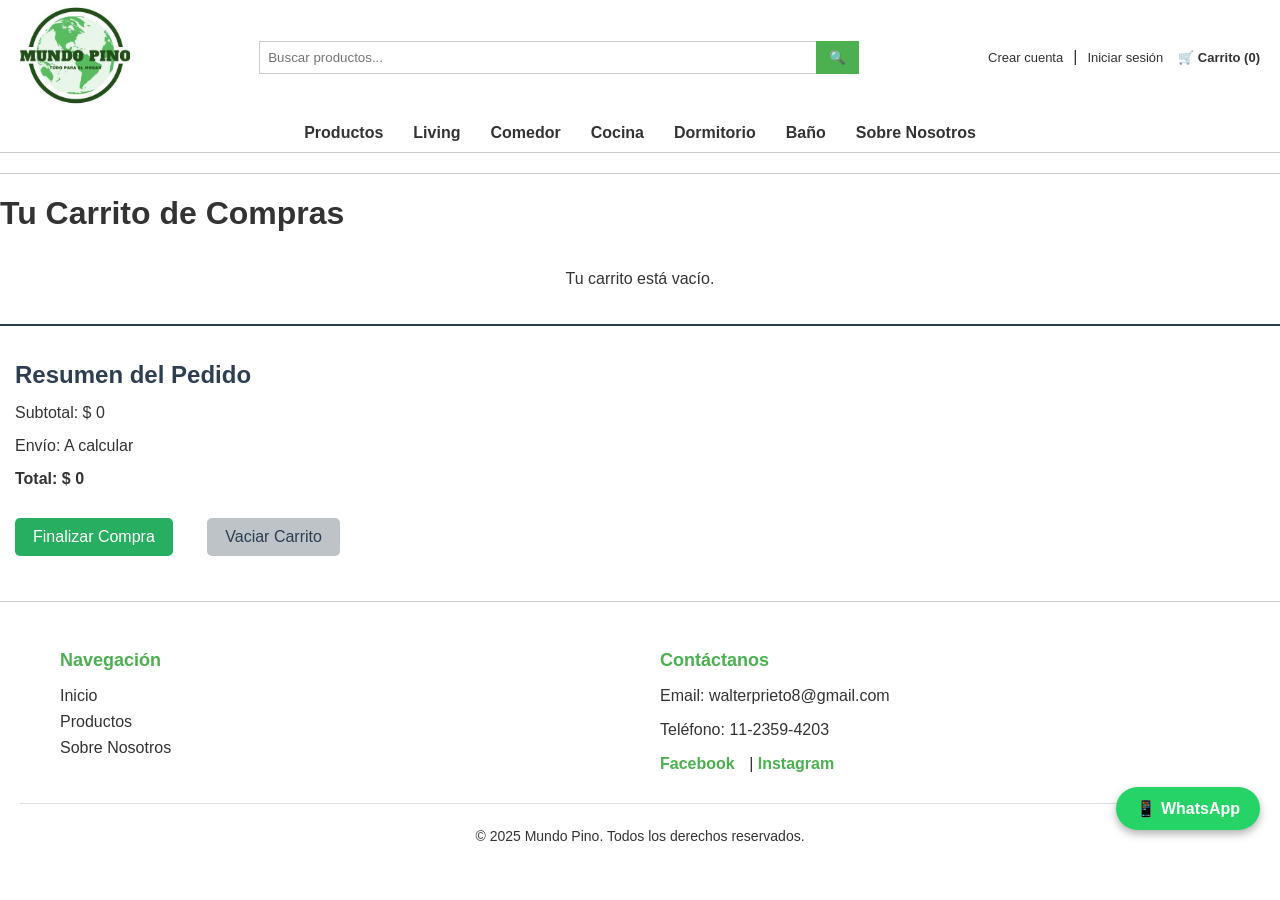
<file: carrito.html>
<!DOCTYPE html>
<html lang="es">
<head>
    <meta charset="UTF-8">
    <meta name="viewport" content="width=device-width, initial-scale=1.0">
    <title>Carrito de Compras | Mundo Pino</title>
    <link rel="stylesheet" href="/css/index.css">
    <link rel="stylesheet" href="/css/carrito.css">
</head>
<body> 
    <div id="headerPlaceholder"></div>
   <main class="page-content">
        <h1>Tu Carrito de Compras</h1>
        
        <section class="cart-details">
            <div id="cartItemsContainer" class="cart-items-list">
                </div>
            
            <div class="cart-summary">
                <h2>Resumen del Pedido</h2>
                <p>Subtotal: <span id="cartSubtotal">$ 0</span></p>
                <p>Envío: <span id="cartShipping">A calcular</span></p>
                <h3>Total: <span id="cartTotal">$ 0</span></h3>
                <button class="btn-primary" id="checkoutButton">Finalizar Compra</button>
                <button class="btn-secondary" id="clearCartButton">Vaciar Carrito</button>
            </div>
        </section>
    </main>
<a href="https://wa.me/5491123456789" target="_blank" rel="noopener noreferrer" class="whatsapp-footer-btn" aria-label="Contactar por WhatsApp">
  📱 WhatsApp
</a>
<div id="footerPlaceholder"></div>
<script src="/js/load-header-footer.js"></script>
<script src="/js/carrito.js"></script>
</body>
</html>
</file>
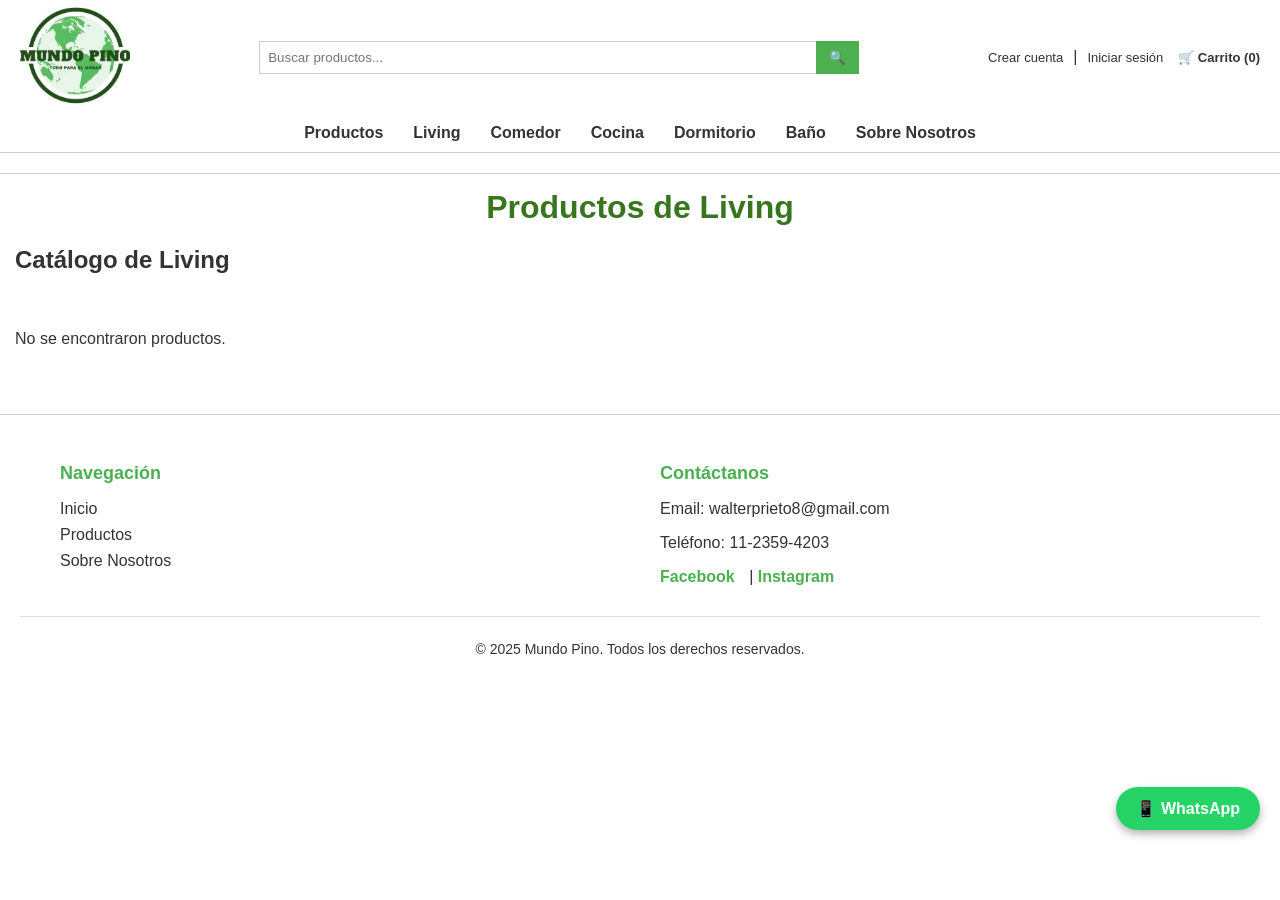
<file: categoria.living.html>
<!DOCTYPE html>
<html lang="es">
<head>
    <meta charset="UTF-8">
    <meta name="viewport" content="width=device-width, initial-scale=1.0">
    <title>Living | Mundo Pino</title> 
    <link rel="stylesheet" href="/css/index.css"> 
    <link rel="stylesheet" href="/css/tienda.css"> 
</head>
<body data-category="living">
    <!-- HEADER: siempre arriba -->
    <div id="headerPlaceholder"></div>
    <main class="page-content">
        
        <h1 id="categoryTitle">Productos de Living</h1> 
        
        <section class="category-products">
            <h2>Catálogo de Living</h2>
            <div class="product-grid" id="categoryProductGrid"> 
                </div>
        </section>
    </main>
    <a href="https://wa.me/5491123456789" target="_blank" rel="noopener noreferrer" class="whatsapp-footer-btn" aria-label="Contactar por WhatsApp">
  📱 WhatsApp
</a>
<div id="footerPlaceholder"></div>
<script src="/js/load-header-footer.js"></script>
<script src="/js/tienda-unificada.js"></script>

</body>
</html>
</file>
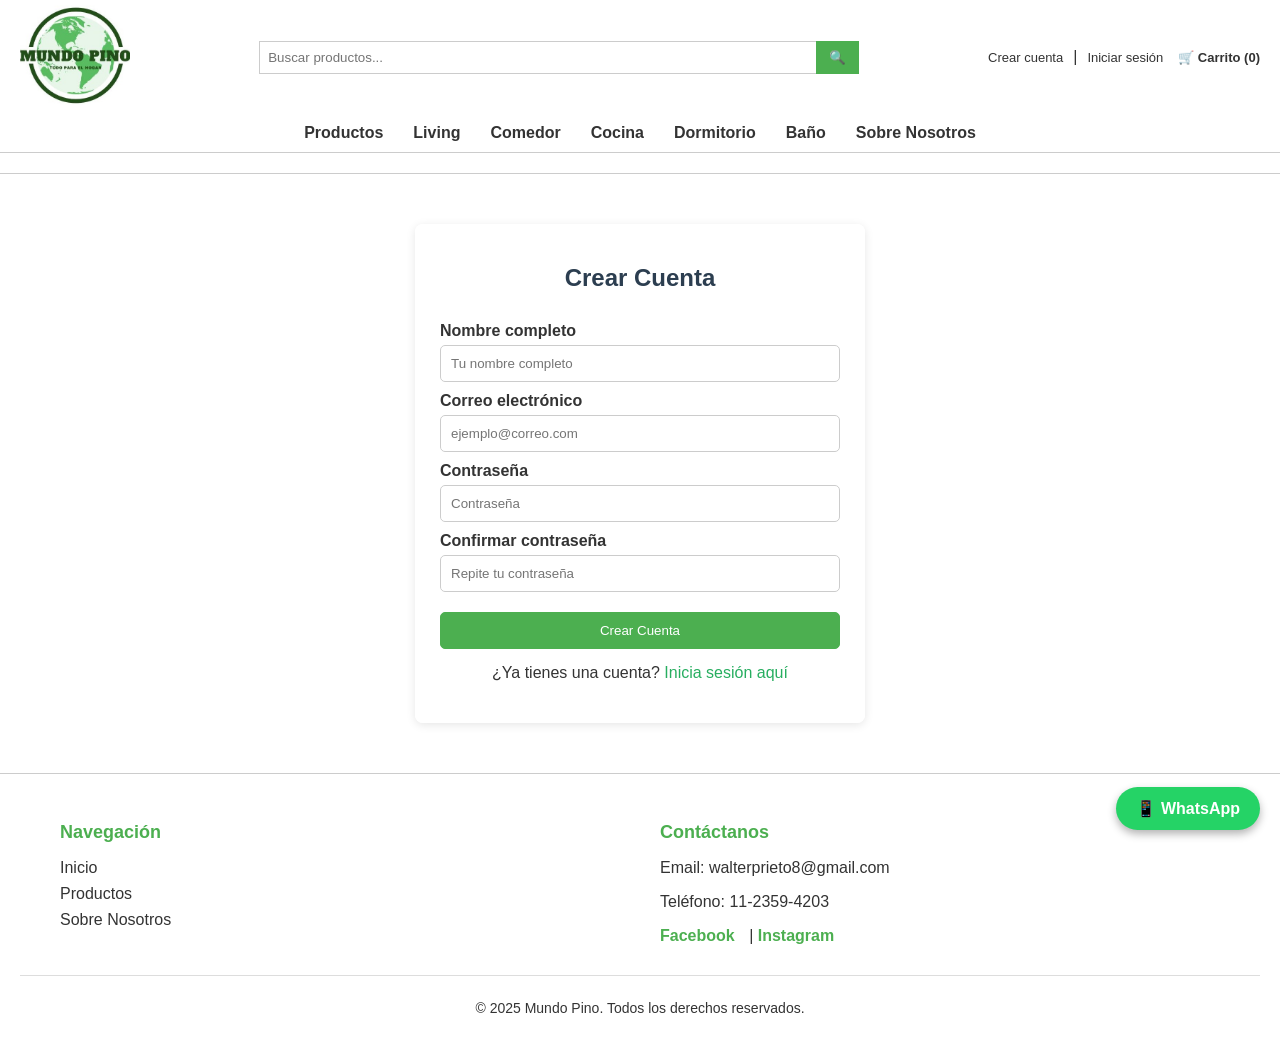
<file: crearcuenta.html>
<!DOCTYPE html>
<html lang="es">
<head>
    <meta charset="UTF-8">
    <meta name="viewport" content="width=device-width, initial-scale=1.0">
    <title>Crear Cuenta | Mundo Pino</title>
    <link rel="stylesheet" href="/css/index.css">
    <link rel="stylesheet" href="/css/tienda.css">
</head>
<body>
    <div id="headerPlaceholder"></div> 

    <main class="page-content">
        <section class="auth-container">
            <h1>Crear Cuenta</h1>
            <form id="signupForm">
                <label for="fullname">Nombre completo</label>
                <input type="text" id="fullname" name="fullname" required placeholder="Tu nombre completo">

                <label for="email">Correo electrónico</label>
                <input type="email" id="email" name="email" required placeholder="ejemplo@correo.com">

                <label for="password">Contraseña</label>
                <input type="password" id="password" name="password" required placeholder="Contraseña">

                <label for="confirmPassword">Confirmar contraseña</label>
                <input type="password" id="confirmPassword" name="confirmPassword" required placeholder="Repite tu contraseña">

                <button type="submit" class="btn-primary">Crear Cuenta</button>
            </form>
            <p>¿Ya tienes una cuenta? <a href="iniciarsesion.html">Inicia sesión aquí</a></p>
        </section>
    </main>
    <a href="https://wa.me/5491123456789" target="_blank" rel="noopener noreferrer" class="whatsapp-footer-btn" aria-label="Contactar por WhatsApp">
  📱 WhatsApp
</a>
    <div id="footerPlaceholder"></div> 

    <script src="/js/load-header-footer.js"></script>
    <script>
        document.getElementById("signupForm").addEventListener("submit", function(e){
            e.preventDefault();

            const fullname = document.getElementById("fullname").value.trim();
            const email = document.getElementById("email").value.trim();
            const password = document.getElementById("password").value;
            const confirmPassword = document.getElementById("confirmPassword").value;

            if(password !== confirmPassword){
                alert("Las contraseñas no coinciden.");
                return;
            }

            // Simulación de creación de cuenta
            alert(`Cuenta creada exitosamente para ${fullname} (${email})`);

            // Redirigir a iniciar sesión
            window.location.href = "iniciar-sesion.html";
        });
    </script>
    <style>
        .auth-container {
            max-width: 400px;
            margin: 50px auto;
            padding: 25px;
            background: rgba(255,255,255,0.95);
            border-radius: 8px;
            box-shadow: 0 2px 10px rgba(0,0,0,0.1);
        }
        .auth-container h1 {
            text-align: center;
            margin-bottom: 20px;
            color: #2c3e50;
        }
        .auth-container form {
            display: flex;
            flex-direction: column;
        }
        .auth-container label {
            margin-top: 10px;
            margin-bottom: 5px;
            font-weight: bold;
        }
        .auth-container input {
            padding: 10px;
            border-radius: 5px;
            border: 1px solid #ccc;
        }
        .auth-container button {
            margin-top: 20px;
        }
        .auth-container p {
            margin-top: 15px;
            text-align: center;
        }
        .auth-container a {
            color: #27ae60;
            text-decoration: none;
        }
        .auth-container a:hover {
            text-decoration: underline;
        }
    </style>
</body>
</html>
</file>
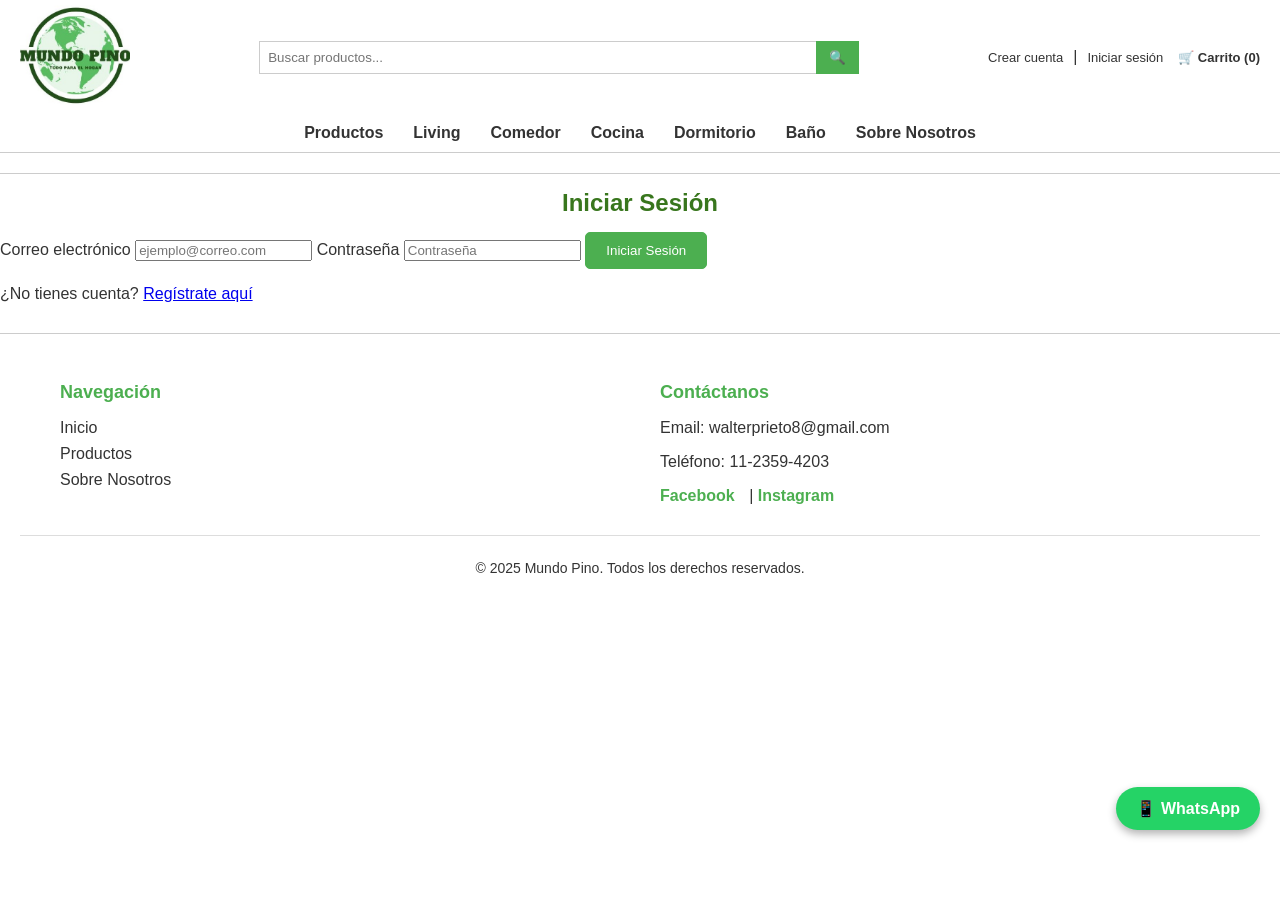
<file: iniciarsesion.html>
<!DOCTYPE html>
<html lang="es">
<head>
    <meta charset="UTF-8">
    <meta name="viewport" content="width=device-width, initial-scale=1.0">
    <title>Iniciar Sesión | Mundo Pino</title>
    <link rel="stylesheet" href="/css/index.css">
    <link rel="stylesheet" href="/css/tienda.css">
</head>
<body>
    <div id="headerPlaceholder"></div> 

    <main class="page-content">
        <section class="auth-container">
            <h1>Iniciar Sesión</h1>
            <form id="loginForm">
                <label for="email">Correo electrónico</label>
                <input type="email" id="email" name="email" required placeholder="ejemplo@correo.com">

                <label for="password">Contraseña</label>
                <input type="password" id="password" name="password" required placeholder="Contraseña">

                <button type="submit" class="btn-primary">Iniciar Sesión</button>
            </form>
            <p>¿No tienes cuenta? <a href="crearcuenta.html">Regístrate aquí</a></p>
        </section>
    </main>
        <a href="https://wa.me/5491123456789" target="_blank" rel="noopener noreferrer" class="whatsapp-footer-btn" aria-label="Contactar por WhatsApp">
  📱 WhatsApp
</a>
    <div id="footerPlaceholder"></div> 

    <script src="/js/load-header-footer.js"></script>
    <script>
        document.getElementById("loginForm").addEventListener("submit", function(e){
            e.preventDefault();

            const email = document.getElementById("email").value.trim();
            const password = document.getElementById("password").value;

            // Simulación de inicio de sesión
            alert(`Inicio de sesión exitoso: ${email}`);

            // Redirigir a la tienda o página principal
            window.location.href = "tienda.html";
        });
    </script>
</body>
</html>
</file>
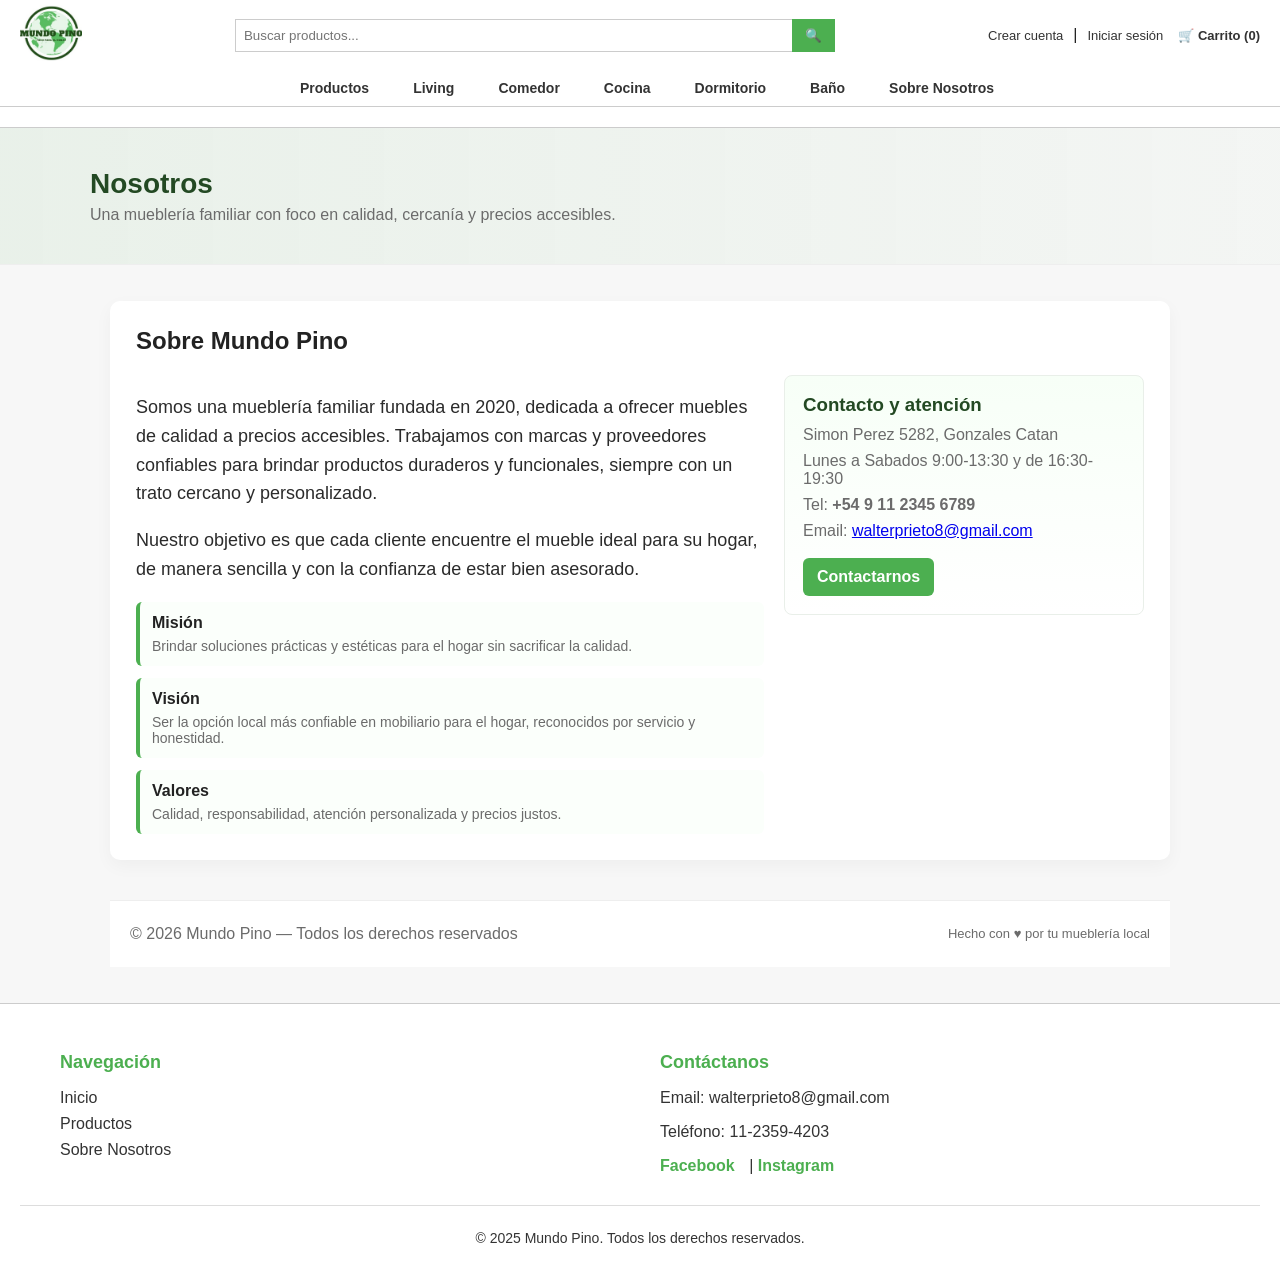
<file: nosotros.html>
<!doctype html>
<html lang="es">
<head>
  <meta charset="utf-8" />
  <meta name="viewport" content="width=device-width,initial-scale=1" />
  <title>Nosotros - Mundo Pino</title>
  <link rel="stylesheet" href="/css/index.css">
  <meta name="description" content="Mundo Pino — Mueblería familiar fundada en 2020. Muebles de calidad a precios accesibles y asesoramiento personalizado." />

  <style>
    :root{
      --color-primary: #4CAF50;
      --bg: #ffffff;
      --muted: #6b6b6b;
      --container-w: 1100px;
      --radius: 10px;
    }

    *{box-sizing:border-box}
    body{
      margin:0;
      font-family: "Segoe UI", Roboto, Arial, sans-serif;
      color:#222;
      background: #f7f7f7;
      -webkit-font-smoothing:antialiased;
      -moz-osx-font-smoothing:grayscale;
    }

    /* Header simple (si ya tenés uno en el sitio podés quitar) */
    .site-header{
      background: var(--bg);
      border-bottom: 1px solid #e6e6e6;
      position: sticky;
      top: 0;
      z-index: 50;
      backdrop-filter: blur(4px);
    }
    .site-header .wrap{
      max-width: var(--container-w);
      margin: 0 auto;
      padding: 14px 20px;
      display:flex;
      align-items:center;
      gap:20px;
    }
    .logo{
      display:flex;
      align-items:center;
      gap:10px;
    }
    .logo img{height:56px; width:auto;}
    .site-title{font-weight:700; color:var(--color-primary); font-size:18px}

    nav.main-nav{margin-left:auto}
    nav.main-nav a{
      text-decoration:none;
      color:#333;
      margin-left:14px;
      font-weight:600;
      font-size:14px;
    }
    nav.main-nav a:hover{color:var(--color-primary)}

    /* Hero */
    .hero{
      background: linear-gradient(90deg, rgba(76,175,80,0.08), rgba(76,175,80,0.02));
      padding:40px 20px;
      border-bottom: 1px solid #eee;
    }
    .hero .wrap{
      display:flex;
      align-items:center;
      gap:20px;
      max-width:var(--container-w);
      margin:0 auto;
    }
    .hero h1{
      margin:0;
      font-size:28px;
      color: #234923;
    }
    .hero p{margin:6px 0 0; color:var(--muted)}

    /* Main content */
    main.wrap{
      max-width: var(--container-w);
      margin: 36px auto;
      padding: 0 20px;
    }

    .card {
      background: #fff;
      border-radius: var(--radius);
      box-shadow: 0 6px 18px rgba(17,17,17,0.04);
      padding: 26px;
    }

    .lead {
      color: #2b2b2b;
      font-size: 18px;
      line-height: 1.6;
      margin-bottom: 18px;
    }

    .grid {
      display:grid;
      grid-template-columns: 1fr 360px;
      gap: 20px;
      align-items:start;
    }

    .values {
      display:flex;
      flex-direction:column;
      gap:12px;
      margin-top:10px;
    }

    .value {
      padding: 12px;
      border-left: 4px solid var(--color-primary);
      background: #fbfffb;
      border-radius:6px;
    }
    .value h4{margin:0 0 6px 0}
    .value p{margin:0; color:var(--muted); font-size:14px}

    .contact-card {
      padding:18px;
      border-radius:8px;
      background: linear-gradient(180deg,#f7fff7,#ffffff);
      border:1px solid #e9efe9;
    }
    .contact-card h3{margin:0 0 10px 0; color: #234923}
    .contact-card p{margin:0 0 8px 0; color:var(--muted)}
    .btn {
      display:inline-block;
      background:var(--color-primary);
      color:white;
      padding:10px 14px;
      border-radius:6px;
      text-decoration:none;
      font-weight:700;
      margin-top:10px;
    }

    footer.site-footer{
      margin-top:40px;
      padding:24px 20px;
      background:#fff;
      border-top:1px solid #eee;
      color:var(--muted);
    }
    footer .wrap{display:flex;gap:12px;align-items:center;justify-content:space-between}

    /* Responsive */
    @media (max-width:980px){
      .grid{grid-template-columns: 1fr}
      nav.main-nav{display:none}
      .hero h1{font-size:22px}
      .logo img{height:48px}
      .site-header .wrap{padding:10px}
    }
    @media (max-width:520px){
      .hero{padding:20px}
      .lead{font-size:16px}
    }
  </style>
</head>
<body>
<div id="headerPlaceholder"></div>

  <section class="hero" aria-hidden="false">
    <div class="wrap">
      <div>
        <h1>Nosotros</h1>
        <p>Una mueblería familiar con foco en calidad, cercanía y precios accesibles.</p>
      </div>
    </div>
  </section>

  <main class="wrap" role="main">
    <article class="card" aria-labelledby="nosotros-title">
      <h2 id="nosotros-title" style="margin-top:0">Sobre Mundo Pino</h2>

      <div class="grid" role="region" aria-label="Descripción de la empresa">
        <div>
          <p class="lead">
            Somos una mueblería familiar fundada en 2020, dedicada a ofrecer muebles de calidad a precios accesibles.
            Trabajamos con marcas y proveedores confiables para brindar productos duraderos y funcionales, siempre con un trato cercano y personalizado.
          </p>

          <p class="lead">
            Nuestro objetivo es que cada cliente encuentre el mueble ideal para su hogar, de manera sencilla y con la confianza de estar bien asesorado.
          </p>

          <div class="values" aria-hidden="false">
            <div class="value">
              <h4>Misión</h4>
              <p>Brindar soluciones prácticas y estéticas para el hogar sin sacrificar la calidad.</p>
            </div>

            <div class="value">
              <h4>Visión</h4>
              <p>Ser la opción local más confiable en mobiliario para el hogar, reconocidos por servicio y honestidad.</p>
            </div>

            <div class="value">
              <h4>Valores</h4>
              <p>Calidad, responsabilidad, atención personalizada y precios justos.</p>
            </div>
          </div>
        </div>

        <aside class="contact-card" aria-labelledby="contacto-title">
          <h3 id="contacto-title">Contacto y atención</h3>
          <p>Simon Perez 5282, Gonzales Catan</p>
          <p>Lunes a Sabados 9:00-13:30 y de 16:30-19:30</p>
          <p>Tel: <strong>+54 9 11 2345 6789</strong></p>
          <p>Email: <a href="mailto:walterprieto8@gmail.com">walterprieto8@gmail.com</a></p>

          <a class="btn" href="https://wa.me/5491123456789" target="_blank">Contactarnos</a>
        </aside>
      </div>
    </article>

    <footer class="site-footer" role="contentinfo" aria-label="Pie de página">
      <div class="wrap">
        <div>© <span id="year"></span> Mundo Pino — Todos los derechos reservados</div>
        <div style="font-size:13px;color:var(--muted)">Hecho con ♥ por tu mueblería local</div>
      </div>
    </footer>
  </main>

  <script>
    // Actualiza año en el footer
    document.getElementById('year').textContent = new Date().getFullYear();
  </script>
  <div id="footerPlaceholder"></div>
    <!-- Scripts al final -->
    <script src="/js/load-header-footer.js"></script>
    <script src="/js/tienda-unificada.js"></script>
</body>

</html>
</file>
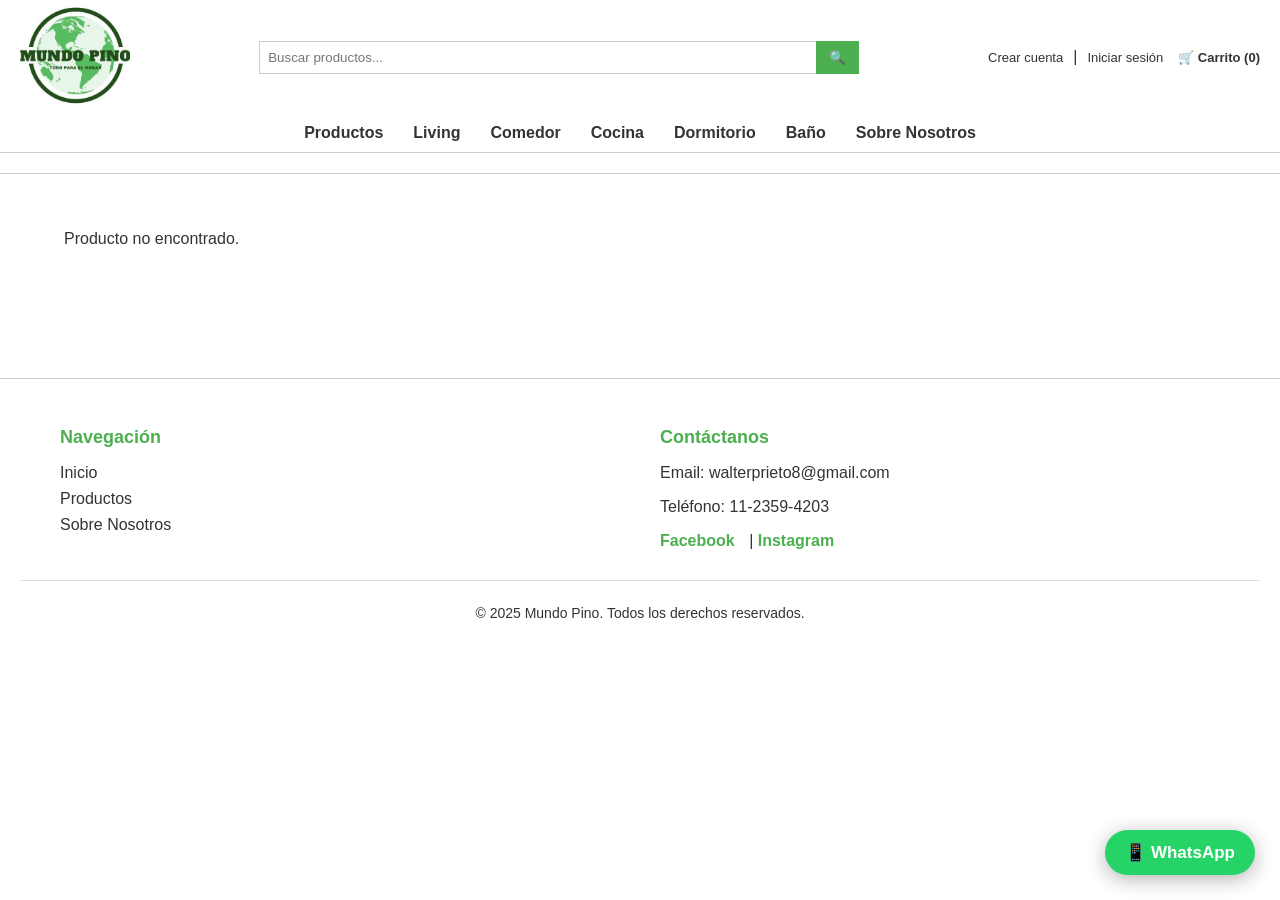
<file: producto.html>
<!DOCTYPE html>
<html lang="es">
<head>
    <meta charset="UTF-8">
    <meta name="viewport" content="width=device-width, initial-scale=1.0">
    <title id="productPageTitle">Detalles del Producto | Mundo Pino</title>
    <link rel="stylesheet" href="/css/index.css">
    <link rel="stylesheet" href="/css/tienda.css"> 
</head>
<body>
    <!-- Header dinámico -->
    <div id="headerPlaceholder"></div> 

    <main class="page-content">
        <section class="product-detail" id="productDetailContainer">
            <p>Cargando detalles...</p>
        </section>

        <!-- Productos similares -->
        <section class="similar-products-section" id="similarProductsSection">
            <!-- Se carga dinámicamente -->
        </section>
    </main>

    <!-- Botón flotante WhatsApp -->
    <a href="https://wa.me/5491123456789" target="_blank" rel="noopener noreferrer" class="whatsapp-footer-btn" aria-label="Contactar por WhatsApp">
        📱 WhatsApp
    </a>

    <!-- Footer dinámico -->
    <div id="footerPlaceholder"></div> 

    <script src="/js/load-header-footer.js"></script>
    <script src="/js/tienda-unificada.js"></script>

    <script>
        document.addEventListener("DOMContentLoaded", async () => {

    function formatPrice(price) {
        return new Intl.NumberFormat("es-AR", {
            style: "currency",
            currency: "ARS",
            minimumFractionDigits: 0
        }).format(price);
    }

    const params = new URLSearchParams(window.location.search);
    const productId = params.get("id");

    if (!productId) {
        document.getElementById("productDetailContainer").innerHTML = "<p>Producto no encontrado.</p>";
        return;
    }

    try {
        
        // **ATENCIÓN:** El código original de las líneas 36-93 (el slider de similares)
        // ha sido ELIMINADO de aquí porque se ejecutaba antes de que existieran los elementos.
        // Se moverá al final, después de renderizar los productos similares.
        
        const response = await fetch("products_classified.json");
        const products = await response.json();

        const product = products.find(p => p.id == productId);

        if (!product) {
            document.getElementById("productDetailContainer").innerHTML = "<p>Producto no encontrado.</p>";
            return;
        }

        // Cambiar título
        document.title = `${product.name} | Mundo Pino`;
        document.getElementById("productPageTitle").textContent = product.name;

        // Crear items de carrusel principal
        const imagesCarousel = product.images
            .map((img, index) => `
                <div class="carousel-item ${index === 0 ? "active" : ""}">
                    <img src="${img}" alt="${product.name}">
                </div>
            `).join("");

        // Render del producto principal (Líneas 119-149)
        document.getElementById("productDetailContainer").innerHTML = `
            <div class="product-detail-grid">
                <div class="product-images">
                    <div class="carousel">
                        ${imagesCarousel}
                        <button class="prev">&lt;</button>
                        <button class="next">&gt;</button>
                    </div>
                </div>

                <div class="product-info">
                    <h1>${product.name}</h1>
                    <p class="product-price">${formatPrice(product.price)}</p>
                    <p class="product-description">${product.description || "Sin descripción disponible."}</p>

                    <div class="product-actions">
                        <label for="quantity">Cantidad:</label>
                        <input type="number" id="quantity" value="1" min="1">

                        <button id="btnAddCart" class="btn-primary">🛒 Agregar al carrito</button>
                        <button id="btnBuyNow" class="btn-action">Comprar ahora</button>
                    </div>
                </div>
            </div>
        `;

        // Configurar carrito
        const qtyInput = document.getElementById("quantity");

        document.getElementById("btnAddCart").addEventListener("click", () => {
            // Asumo que addToCart() es una función global definida en load-header-footer.js o tienda-unificada.js
            addToCart(product.id, parseInt(qtyInput.value)); 
        });

        document.getElementById("btnBuyNow").addEventListener("click", () => {
            addToCart(product.id, parseInt(qtyInput.value));
            setTimeout(() => window.location.href = "carrito.html", 100);
        });

        // ================================
        // CARRUSEL PRINCIPAL (Líneas 167-180) - Funciona porque el HTML ya fue inyectado
        // ================================
        const carousel = document.querySelector(".carousel");
        const items = carousel.querySelectorAll(".carousel-item");
        let currentIndex = 0;

        function showSlide(index) {
            items.forEach((item, i) => item.classList.toggle("active", i === index));
        }

        carousel.querySelector(".prev").addEventListener("click", () => {
            currentIndex = (currentIndex - 1 + items.length) % items.length;
            showSlide(currentIndex);
        });

        carousel.querySelector(".next").addEventListener("click", () => {
            currentIndex = (currentIndex + 1) % items.length;
            showSlide(currentIndex);
        });

        // ================================
        // PRODUCTOS SIMILARES (Creación de HTML)
        // ================================
        const similar = products
        .filter(p => 
        // 1. Debe ser de la misma categoría
        p.category === product.category && 
        // 2. Debe ser un producto diferente
        p.id !== product.id &&
        // 3. ¡CORRECCIÓN! Debe tener precio mayor a 0
        p.price > 0 &&
        // 4. ¡CORRECCIÓN! Debe tener al menos una imagen cargada
        p.images && p.images.length > 0
    )
    .slice(0, 12); // hasta 12 para el slider

        const similarSection = document.getElementById("similarProductsSection");

        if (similar.length > 0) {
            similarSection.innerHTML = `
                <h2 class="similar-title">Productos similares</h2>
                <div class="related-slider">
                    <button class="related-prev" aria-label="Anterior">‹</button>
                    <div class="related-track" id="relatedTrack">
                    ${similar.map(sim => `
                        <div class="related-card" data-id="${sim.id}">
                        <img src="${sim.images[0]}" alt="${sim.name}">
                        <h3 class="related-name">${sim.name}</h3>
                        <p class="related-price">${formatPrice(sim.price)}</p>
                        <div class="related-actions">
                            <button class="related-view" data-id="${sim.id}">Ver</button>
                            <button class="related-add" data-id="${sim.id}">🛒 Agregar</button>
                        </div>
                        </div>
                    `).join("")}
                    </div>
                    <button class="related-next" aria-label="Siguiente">›</button>
                </div>
            `;

            // ===============================================
            // 💡 LÓGICA CORREGIDA: EVENTOS DEL SLIDER SIMILAR 
            //    (Se ejecuta AQUÍ, DESPUÉS de inyectar el HTML)
            // ===============================================

            // Volvemos a seleccionar los elementos, AHORA SÍ EXISTEN
            const track = document.getElementById("relatedTrack");
            const btnPrev = document.querySelector(".related-prev");
            const btnNext = document.querySelector(".related-next");

            if (track) {
                // Tamaño de desplazamiento: ancho de una tarjeta o 300px por defecto
                const scrollAmount = Math.max(track.querySelector(".related-card")?.offsetWidth || 280, 280);

                // Eventos de las flechas (flechas verdes)
                btnPrev?.addEventListener("click", () => {
                    track.scrollBy({ left: -scrollAmount, behavior: "smooth" });
                });

                btnNext?.addEventListener("click", () => {
                    track.scrollBy({ left: scrollAmount, behavior: "smooth" });
                });

                // Soporte para arrastrar con mouse (opcional UX)
                let isDown = false, startX, scrollLeft;
                track.addEventListener('mousedown', (e) => {
                    isDown = true;
                    track.classList.add('dragging');
                    startX = e.pageX - track.offsetLeft;
                    scrollLeft = track.scrollLeft;
                });
                track.addEventListener('mouseleave', () => { isDown = false; track.classList.remove('dragging'); });
                track.addEventListener('mouseup', () => { isDown = false; track.classList.remove('dragging'); });
                track.addEventListener('mousemove', (e) => {
                    if(!isDown) return;
                    e.preventDefault();
                    const x = e.pageX - track.offsetLeft;
                    const walk = (x - startX) * 1; // velocidad
                    track.scrollLeft = scrollLeft - walk;
                });

                // Delegación de eventos para los botones dentro del track ("Agregar" y "Ver")
                track.addEventListener("click", (e) => {
                    const addBtn = e.target.closest(".related-add");
                    if (addBtn) {
                        const id = addBtn.dataset.id;
                        addToCart(id, 1);
                        return;
                    }

                    const viewBtn = e.target.closest(".related-view");
                    if (viewBtn) {
                        const id = viewBtn.dataset.id;
                        window.location.href = `producto.html?id=${id}`;
                        return;
                    }

                    const card = e.target.closest(".related-card");
                    if (card && !e.target.closest("button")) {
                        // Clic en la tarjeta - ir a producto
                        const id = card.dataset.id;
                        window.location.href = `producto.html?id=${id}`;
                    }
                });
            } // Fin if (track)
            
            // ===============================================
            // 🔚 FIN DE LA LÓGICA CORREGIDA 🔚
            // ===============================================

        } else {
            similarSection.innerHTML = `<p>No hay productos similares disponibles.</p>`;
        }

    } catch (err) {
        console.error("Error cargando producto:", err);
        document.getElementById("productDetailContainer").innerHTML = "<p>Error al cargar el producto.</p>";
    }
});</script>

<style>
/* ================================
   GENERAL
================================ */
.page-content {
    padding: 40px 5%;
}

/* ================================
   GRID PRINCIPAL
================================ */
.product-detail-grid {
    display: flex;
    flex-wrap: wrap;
    gap: 40px;
    max-width: 1200px;
    margin: 0 auto;
    align-items: flex-start;
}

/* ================================
   IMÁGENES DEL PRODUCTO
================================ */
.product-images {
    flex: 1 1 500px;
    object-fit: contain;
}

.carousel {
    position: relative;
    overflow: hidden;
    border-radius: 12px;
    box-shadow: 0 4px 25px rgba(0,0,0,0.08);
}

.carousel-item {
    display: none;
    opacity: 0;
    transition: opacity 0.4s ease;
}

.carousel-item.active {
    display: block;
    opacity: 1;
}

.carousel img {
    max-height: 500px;
    object-fit: contain;
    width: 100%;
    border-radius: 12px;
    background: #f7f7f7;
}


/* Flechas laterales */
.carousel button {
    position: absolute;
    top: 50%;
    transform: translateY(-50%);
    background-color: rgba(0,0,0,0.45);
    color: #fff;
    border: none;
    padding: 14px;
    cursor: pointer;
    border-radius: 50%;
    transition: 0.2s;
    font-size: 20px;
}

.carousel button:hover {
    background-color: rgba(0,0,0,0.65);
}

.carousel .prev { left: 15px; }
.carousel .next { right: 15px; }

/* ================================
   INFO DEL PRODUCTO
================================ */
.product-info {
    flex: 1 1 400px;
}

.product-info h1 {
    font-size: 32px;
    font-weight: 700;
    color: #2a7d2e;
    margin-bottom: 15px;
}

.product-price {
    font-size: 28px;
    font-weight: 700;
    margin-bottom: 15px;
    color: #000;
}

.product-description {
    font-size: 16px;
    line-height: 1.45;
    color: #444;
    margin-bottom: 25px;
}

/* ================================
   ACCIONES
================================ */
.product-actions {
    display: flex;
    flex-direction: column;
    gap: 15px;
    max-width: 320px;
}

.product-actions input[type="number"] {
    width: 80px;
    height: 40px;
    text-align: center;
    font-size: 18px;
}

/* Botones */
.btn-primary,
.btn-action {
    border: none;
    padding: 12px;
    border-radius: 8px;
    font-size: 17px;
    font-weight: 600;
    cursor: pointer;
    width: 100%;
}

.btn-primary {
    background: #2ecc71;
    color: #fff;
}
.btn-primary:hover { background: #27ae60; }

.btn-action {
    background: #3498db;
    color: white;
}
.btn-action:hover { background: #2980b9; }
/* RELATED SLIDER: track + cards + controls */
.related-slider {
  display: flex;
  align-items: center;
  gap: 10px;
  margin: 10px 0 30px;
}

.related-prev, .related-next {
  background: #2a7d2e;
  color: #fff;
  border: none;
  width: 44px;
  height: 44px;
  border-radius: 8px;
  cursor: pointer;
  font-size: 22px;
  display: inline-flex;
  align-items: center;
  justify-content: center;
}

.related-track {
  display: flex;
  gap: 18px;
  overflow-x: auto;
  scroll-behavior: smooth;
  padding: 6px 4px;
  -webkit-overflow-scrolling: touch;
}

/* scrollbar pequeño */
.related-track::-webkit-scrollbar { height: 8px; }
.related-track::-webkit-scrollbar-thumb { background: #ccc; border-radius: 8px; }

.related-card {
  min-width: 220px;
  max-width: 260px;
  background: #fff;
  border-radius: 10px;
  padding: 12px;
  box-shadow: 0 6px 18px rgba(0,0,0,0.06);
  text-align: center;
  display: flex;
  flex-direction: column;
  gap: 8px;
}

.related-card img {
 width: 100%;
height: 150px;
/* MODIFICACIÓN CLAVE: Cambiar 'cover' por 'contain' */
object-fit: contain; 
border-radius: 8px;
background: #f7f7f7;
}

.related-card h3 { font-size: 15px; margin: 6px 0; color: #333; }
.related-price {
/* MODIFICACIÓN: Aumentar tamaño y grosor para que destaque */
font-size: 1.5em; /* Antes era 1em (por defecto) */
font-weight: 800; /* Extra bold */
color: #000;
}

/* acciones */
.related-actions {
  display: flex;
  gap: 8px;
  margin-top: auto;
}
.related-view, .related-add {
  flex: 1;
  padding: 8px 10px;
  border-radius: 8px;
  border: none;
  font-weight: 700;
  cursor: pointer;
}
.related-view { background: #e6f3ea; color: #2a7d2e; }
.related-add  { background: #2ecc71; color: white; }

.related-card:hover { transform: translateY(-4px); transition: .18s ease; }

/* mobile tweaks */
@media (max-width:600px) {
  .related-prev, .related-next { width: 36px; height: 36px; font-size: 18px; }
  .related-card { min-width: 180px; max-width: 200px; }
}


/* ================================
   PRODUCTOS SIMILARES
================================ */
.similar-products-section {
    margin-top: 60px;
}

.similar-title {
    font-size: 26px;
    font-weight: bold;
    color: #2a7d2e;
    margin-bottom: 20px;
}

.similar-grid {
    display: grid;
    grid-template-columns: repeat(auto-fit, minmax(220px, 1fr));
    gap: 25px;
}

.similar-card {
    background: #fff;
    border-radius: 12px;
    padding: 15px;
    box-shadow: 0 4px 20px rgba(0,0,0,0.1);
    text-align: center;
    cursor: pointer;
    transition: 0.25s;
}

.similar-card:hover {
    transform: translateY(-5px);
}

.similar-card img {
    width: 100%;
    height: 180px;
    object-fit: contain;
    background: #f7f7f7;
    border-radius: 8px;
}

.similar-card h3 {
    font-size: 18px;
    margin-top: 12px;
}

.similar-card p {
    font-size: 16px;
    color: #444;
    font-weight: 600;
    margin-top: 5px;
}

/* ================================
   BOTÓN WHATSAPP
================================ */
.whatsapp-footer-btn {
    position: fixed;
    right: 25px;
    bottom: 25px;
    background: #25d366;
    color: white;
    padding: 12px 20px;
    border-radius: 50px;
    font-size: 17px;
    font-weight: 600;
    box-shadow: 0 4px 20px rgba(0,0,0,0.3);
    text-decoration: none;
    display: flex;
    gap: 8px;
    align-items: center;
    transition: 0.2s;
}

.whatsapp-footer-btn:hover {
    transform: scale(1.08);
}

/* ================================
   RESPONSIVE
================================ */
@media (max-width: 900px) {
    .product-detail-grid {
        flex-direction: column;
    }

    .product-info h1 {
        text-align: center;
    }

    .product-actions {
        width: 100%;
        max-width: 100%;
    }
}
</style>
</body>
</html>
</file>
<file: css/index.css>
/* =======================================================
   VARIABLES GLOBALES Y ESTILOS BASE
   ======================================================= */
:root {
    /* Colores */
    --color-primary: #4CAF50; /* Verde principal para botones/links */
    --color-white: #fff;
    --color-dark: #333; /* Color de texto oscuro */
    --bg-translucent-white: rgba(255, 255, 255, 0.9); /* Fondo blanco semi-transparente */
    
    /* Animación y Transiciones */
    --transition-duration: 0.3s; /* Duración base para transiciones suaves */
    --primary-green-hover: #16aa00; /* Verde oscuro para hover */
    --light-green-bg: #e6f3ea; /* Verde claro para botones secundarios */
}

/* Aplicamos transición suave a todos los elementos interactivos */
.product-card, 
.product-card h3 a, 
.product-card .actions button, 
.pagination button,
.carousel-btn,
.related-card {
    transition: all var(--transition-duration) ease-in-out;
}

body {
    font-family: Arial, sans-serif;
    margin: 0;
    padding: 0;
    color: var(--color-dark);
    background: var(--gradient-bg); /* Asumo que --gradient-bg está definido en otro lugar */
    min-height: 100vh; 

    /* INICIALIZA LA ANIMACIÓN DE CARGA SUAVE (Fade-in) */
    opacity: 0;
    animation: fadeIn 1s forwards;
    animation-delay: 0.2s;
}

/* =======================================================
   1. CABECERA (HEADER) Y NAVEGACIÓN
   ======================================================= */
.top-bar {
    display: flex;
    justify-content: space-between;
    align-items: center;
    padding: 5px 20px; 
    background-color: var(--bg-translucent-white);
}

.logo img {
    height: 100px; 
    width: auto; 
}

.logo {
    display: flex; 
    align-items: center;
}

.search-container {
    display: flex; 
    flex-grow: 1; 
    max-width: 600px; 
    margin: 0 40px; 
}

.search-container input {
    padding: 8px;
    border: 1px solid #ccc;
    border-right: none;
    width: 100%; 
    box-sizing: border-box; 
    transition: all var(--transition-duration); /* Suavidad al escribir */
}

.search-container button {
    background-color: var(--color-primary);
    color: var(--color-white);
    padding: 8px 12px;
    border: 1px solid var(--color-primary);
    cursor: pointer;
    flex-shrink: 0; 
    transition: background-color var(--transition-duration);
}
.search-container button:hover {
    background-color: var(--primary-green-hover);
}

.account-links {
    display: flex; 
    align-items: center;
    gap: 10px; 
}

.account-links a {
    text-decoration: none;
    color: var(--color-dark);
    font-size: 13px; 
    transition: color var(--transition-duration);
}

.account-links a:hover {
    color: var(--color-primary);
}

.cart-icon {
    font-size: 18px; 
    font-weight: bold;
    margin-left: 5px; 
    text-decoration: none;
    transition: color var(--transition-duration);
}

.cart-icon:hover {
    color: var(--color-primary); 
}

/* Navegación Principal */
.main-nav {
    display: flex;
    justify-content: center;
    padding: 10px 0;
    background-color: var(--bg-translucent-white);
    border-bottom: 1px solid #ccc;
}

.main-nav a {
    text-decoration: none;
    color: var(--color-dark);
    padding: 0 15px;
    font-weight: bold;
    transition: color var(--transition-duration);
}

.main-nav a:hover {
    color: var(--color-primary);
}

.main-top-bar {
    position: fixed;
    top: 0; 
    left: 0; 
    right: 0;
    width: 100%;
    background-color: #fff;
    box-shadow: 0 2px 5px rgba(0,0,0,0.1);
    z-index: 1000;
    display: flex;
    flex-direction: column;
    justify-content: center;
}

/* =======================================================
   2. SECCIÓN PRINCIPAL / BANNER HERO
   ======================================================= */
.hero-banner {
    background-image: url('/imagenes/fondo-home.jfif'); 
    background-size: cover;
    background-position: center;
    height: 400px;
    display: flex;
    align-items: center;
    justify-content: center; 
    color: var(--color-white);
    text-shadow: 2px 2px 4px rgba(0, 0, 0, 0.7);
}

.hero-content {
    text-align: center;
}

.hero-content h1 {
    font-size: 40px;
    margin-bottom: 15px;
}

/* Estilo del botón "Ver más productos" (clase base para unificar) */
.btn-primary {
    background-color: var(--color-primary);
    color: var(--color-white);
    padding: 10px 20px;
    text-decoration: none;
    border-radius: 5px;
    display: inline-block;
    border: 1px solid var(--color-primary);
    transition: background-color 0.3s, transform 0.1s; /* Añadir transform para el click */
}

.btn-primary:hover {
    background-color: var(--primary-green-hover); 
}

.btn-primary:active {
    transform: scale(0.98); /* Efecto de click/presión */
}


/* =======================================================
   3. CONTENIDO Y GRILLA DE PRODUCTOS
   ======================================================= */
.featured-products {
    padding: 20px;
    background-color: var(--bg-translucent-white);
    margin-top: 20px;
    
}

.product-grid {
    display: grid;
    grid-template-columns: repeat(4, 1fr); 
    gap: 20px; 
    padding: 20px;
    max-width: 1400px; 
    margin: 0 auto;
    text-decoration: none;
}

/* *** ANIMACIÓN CLAVE: Tarjeta de Producto (Elevación y Sombra) *** */
.product-card {
    background: var(--color-white);
    border: 1px solid #eee;
    border-radius: 8px;
    padding: 15px;
    text-align: center;
    box-shadow: 0 2px 5px rgba(0,0,0,0.05);
    transition: all var(--transition-duration) ease-in-out; 
}

.product-card:hover {
    transform: translateY(-5px); /* Se eleva 5px */
    box-shadow: 0 10px 20px rgba(0, 0, 0, 0.15); /* Sombra más pronunciada */
}

.product-card img {
    width: 100%;
    height: auto;
    max-height: 250px; 
    object-fit: contain; 
    border-radius: 4px;
    margin-bottom: 10px;
    transition: opacity 0.4s ease-in-out; /* Para la animación del carrusel */
}

.product-card h3 {
    height: 40px; 
    overflow: hidden;
    text-decoration: none;
    text-align: center;
    display: block;
}

/* *** SOLUCIÓN DEL SUBRAYADO Y COLOR DEL TÍTULO *** */
.product-card h3 a {
    text-decoration: none; /* ELIMINA EL SUBRAYADO */
    color: #000000; /* COLOR NEGRO */
    font-size: 16px;
    font-weight: bold;
    display: block; 
    margin: 6px 0; 
    transition: color var(--transition-duration);
}

.product-card h3 a:hover {
    color: var(--color-primary); /* Animación de color al pasar el mouse */
}

.product-card .price {
    font-size: 1.8em; /* PRECIO MÁS GRANDE */
    font-weight: 800; /* MÁS AUDAZ */
    color: #000;
    margin: 10px 0;
    text-align: center;
}

.product-card .actions {
    display: flex;
    gap: 5px; /* Reducido a 5px para más espacio */
    margin-top: 10px;
    align-items: stretch;
}

/* NUEVO ESTILO: Campo de entrada de cantidad */
.actions .quantity-input {
    width: 45px; 
    padding: 10px 5px;
    text-align: center;
    border: 1px solid #ccc;
    border-radius: 5px;
    box-sizing: border-box;
    height: 40px; 
}

/* ESTILO UNIFICADO PARA LOS BOTONES DE ACCIÓN (Comprar y Carrito) */
.btn-action {
    flex: 1; 
    padding: 10px 5px;
    border-radius: 5px;
    cursor: pointer;
    font-weight: bold;
    transition: background-color var(--transition-duration), transform 0.1s;
    background-color: var(--color-primary); 
    color: var(--color-white);
    border: 1px solid var(--color-primary); 
}

.btn-action:hover {
    background-color: var(--primary-green-hover); 
}

.btn-action:active {
    transform: scale(0.98); /* Efecto de click/presión */
}

/* =======================================================
   4. PIE DE PÁGINA (FOOTER)
   ======================================================= */
.main-footer {
    padding: 30px 20px 0; 
    color: var(--color-dark);
    margin-top: 30px;
    border-top: 1px solid #ccc;
    background-color: var(--bg-translucent-white); 
}

.footer-container {
    display: flex; 
    justify-content: space-around; 
    max-width: 1200px; 
    margin: 0 auto; 
    padding-bottom: 20px;
}
/* ... (el resto de estilos del footer se mantienen) ... */
.footer-col {
    flex: 1; 
    padding: 0 20px;
    min-width: 180px; 
}

.footer-col h3 {
    font-size: 18px;
    margin-bottom: 15px;
    color: var(--color-primary); 
}

.footer-col ul {
    list-style: none; 
    padding: 0;
}

.footer-col ul li {
    margin-bottom: 8px;
}

.footer-col a {
    text-decoration: none;
    color: var(--color-dark);
    transition: color var(--transition-duration);
}

.footer-col a:hover {
    color: var(--color-primary);
    text-decoration: underline;
}

.footer-bottom {
    text-align: center;
    padding: 10px 0;
    border-top: 1px solid #ddd;
    font-size: 14px;
    margin-top: 10px;
}

.social-links a {
    color: var(--color-primary);
    font-weight: bold;
    margin-right: 10px;
    transition: opacity var(--transition-duration);
}
.social-links a:hover {
    opacity: 0.8;
}

/* Estilo del footer verde oscuro (si aplica la excepción) */
.main-footer[style*="background-color: #1e4620"] {
    background-color: #1e4620 !important; 
    color: #ffffff; 
}
.main-footer[style*="background-color: #1e4620"] h3,
.main-footer[style*="background-color: #1e4620"] a,
.main-footer[style*="background-color: #1e4620"] p {
    color: #ffffff !important;
}
.main-footer[style*="background-color: #1e4620"] a:hover {
    color: rgba(255, 255, 255, 0.8); 
}


/* =============================================== */
/* ANIMACIONES Y ELEMENTOS FLOTANTES */
/* =============================================== */

/* *** ANIMACIÓN DE NOTIFICACIÓN DE CARRITO (added-animation) *** */
.added-animation {
    position: fixed;
    top: 50%;
    left: 50%;
    transform: translate(-50%, -50%) scale(0.5); /* Empieza pequeño */
    background: rgba(46, 204, 113, 0.95); /* Fondo verde */
    color: white;
    padding: 15px 30px;
    border-radius: 8px;
    box-shadow: 0 4px 15px rgba(0, 0, 0, 0.2);
    z-index: 10000;
    opacity: 0;
    pointer-events: none; 
    animation: cartPop 1.3s forwards; 
}

@keyframes cartPop {
    0% {
        opacity: 0;
        transform: translate(-50%, -50%) scale(0.5);
    }
    15% {
        opacity: 1; 
        transform: translate(-50%, -50%) scale(1);
    }
    85% {
        opacity: 1; 
        transform: translate(-50%, -50%) scale(1);
    }
    100% {
        opacity: 0;
        transform: translate(-50%, -50%) scale(1.1); 
    }
}


/* *** ANIMACIÓN DE CARGA INICIAL *** */
@keyframes fadeIn {
    to {
        opacity: 1;
    }
}

/* *** WHATSAPP FLOTANTE *** */
.whatsapp-footer-btn {
    position: fixed;
    bottom: 70px;
    right: 20px;
    background-color: #25d366;
    color: white;
    padding: 12px 20px;
    border-radius: 30px;
    font-weight: bold;
    font-size: 16px;
    box-shadow: 0 4px 8px rgba(0,0,0,0.3);
    text-decoration: none;
    display: flex;
    align-items: center;
    gap: 8px;
    z-index: 10000;
    cursor: pointer;
    transition: background-color 0.3s ease, transform 0.3s;
}

.whatsapp-footer-btn:hover {
    background-color: #128c4a;
    transform: scale(1.05); /* Efecto sutil de zoom */
}


/* =============================================== */
/* ESTILOS Y ANIMACIONES DE CARRUSEL/PAGINACIÓN */
/* =============================================== */
.pagination {
    display: flex;
    justify-content: center;
    margin: 20px 0;
    gap: 5px;
}

.pagination button {
    padding: 6px 12px;
    border: 1px solid #ccc;
    background-color: #fff;
    cursor: pointer;
    border-radius: 4px;
    transition: all var(--transition-duration);
}

.pagination button:hover:not(:disabled) {
    background-color: var(--light-green-bg); /* Verde claro al pasar el mouse */
    border-color: var(--color-primary);
    transform: translateY(-2px); /* Pequeña elevación */
}

.pagination button:disabled {
    background-color: #27ae60;
    color: white;
    cursor: default;
    box-shadow: 0 2px 5px rgba(0, 0, 0, 0.1);
}

.carousel-container {
    position: relative;
    width: 100%;
    height: 250px; 
    overflow: hidden;
    border-radius: 4px;
}

.carousel-container img {
    width: 100%;
    height: 100%;
    object-fit: contain;
    display: block;
}

.carousel-btn {
    position: absolute;
    top: 50%;
    transform: translateY(-50%);
    background-color: rgba(0,0,0,0.4);
    color: #fff;
    border: none;
    padding: 8px 12px;
    font-size: 18px;
    cursor: pointer;
    border-radius: 50%; /* Redondeado total */
    transition: all var(--transition-duration);
}

.carousel-btn:hover {
    background-color: rgba(0,0,0,0.7); /* Se oscurece al pasar el mouse */
    transform: translateY(-50%) scale(1.1); /* Ligero zoom */
}

.carousel-btn.prev { left: 5px; }
.carousel-btn.next { right: 5px; }


/* =============================================== */
/* ELIMINACIÓN DE CONTORNO DE ENFOQUE (OUTLINE RESET) */
/* =============================================== */
a:focus, a:active,
button:focus,
input:focus,
select:focus,
textarea:focus {
    outline: none !important;
    border-color: inherit; 
    box-shadow: none !important;
}

/* ======================== */
/*     RESPONSIVE MOBILE    */
/* ======================== */
@media (max-width: 768px) {

    .product-grid {
        grid-template-columns: repeat(2, 1fr); /* 2 columnas en tablet */
        gap: 15px;
    }

    .top-bar {
        flex-direction: column;
        gap: 10px;
        padding: 10px;
    }

    .logo img {
        height: 70px;
    }

    .search-container {
        margin: 10px 0;
        max-width: 100%;
    }

    .account-links {
        gap: 5px;
        font-size: 12px;
    }

    .main-nav {
        flex-wrap: wrap;
        padding: 5px;
        gap: 10px;
    }

    .main-nav a {
        padding: 5px 10px;
        font-size: 14px;
    }
    
    .hero-banner {
        height: 300px;
    }
    
    .hero-content h1 {
        font-size: 30px;
    }

    .page-content {
        padding-top: 130px; 
    }
    
    .footer-container {
        flex-wrap: wrap;
    }

    .footer-col {
        min-width: 45%;
        margin-bottom: 20px;
        padding: 0 10px;
    }
}

/* Responsive para pantallas muy pequeñas */
@media (max-width: 480px) {

    .product-grid {
        grid-template-columns: 1fr; /* 1 columna en móvil */
    }

    .logo img {
        height: 60px;
    }

    .search-container {
        flex-direction: column;
    }

    .search-container input {
        width: 100%;
        border-right: 1px solid #ccc;
    }

    .search-container button {
        width: 100%;
        margin-top: 5px;
    }

    .main-nav a {
        font-size: 13px;
    }

    .page-content {
        padding-top: 120px; 
    }
    
    .footer-col {
        min-width: 100%;
    }
}
</file>
<file: css/carrito.css>
.cart-items-list {
  display: flex;
  flex-wrap: wrap;
  gap: 15px;
  padding: 0;
  margin: 0 0 20px 0;
  justify-content: center;
}

.cart-item {
  flex: 0 1 220px;
  display: flex;
  gap: 15px;
  padding: 10px 15px;
  border: 1px solid #ddd;
  border-radius: 6px;
  align-items: center;
  background-color: #f9f9f9;
  transition: box-shadow 0.2s ease-in-out;
}


.cart-item:hover {
  box-shadow: 0 2px 8px rgba(0, 0, 0, 0.1);
}

/* Imagen del producto */
.cart-item-img {
  width: 80px;
  height: 80px;
  object-fit: cover;
  border-radius: 4px;
}

/* Contenedor de la info del producto */
.cart-item-info {
  flex-grow: 1;
}

/* Nombre del producto */
.cart-item-info h3 {
  margin: 0 0 8px 0;
  font-size: 1.1rem;
  color: #2c3e50;
}

/* Detalles del producto */
.cart-item-info p {
  margin: 3px 0;
  font-size: 0.9rem;
  color: #555;
}

/* Resumen del pedido */
.cart-summary {
  border-top: 2px solid #2c3e50;
  padding-top: 20px;
  
}

.cart-summary h2 {
  color: #2c3e50;
  margin-bottom: 15px;
  margin: 15px;
}

.cart-summary p,
.cart-summary h3 {
  font-size: 1rem;
  margin: 6px 0;
  color: #333;
  margin: 15px;
}

.cart-summary h3 {
  font-weight: 700;
}

/* Botones */
.btn-primary, .btn-secondary {
  cursor: pointer;
  padding: 10px 18px;
  margin-right: 10px;
  border: none;
  border-radius: 5px;
  font-size: 1rem;
  transition: background-color 0.2s ease;
  margin: 15px;
}

.btn-primary {
  background-color: #27ae60;
  color: white;
}

.btn-primary:hover {
  background-color: #219150;
}

.btn-secondary {
  background-color: #bdc3c7;
  color: #2c3e50;
}

.btn-secondary:hover {
  background-color: #95a5a6;
}

/* Responsive para móviles */
@media (max-width: 600px) {
  .cart-item {
    flex-direction: column;
    align-items: flex-start;
    width: 100%; /* Agrega esto para que en móvil ocupen todo el ancho */
  }
  .cart-item-img {
    width: 100%;
    height: auto;
  }
  .btn-primary, .btn-secondary {
    width: 100%;
    margin: 8px 0;
  }
}
</file>
<file: css/tienda.css>
/* --- Base y Margen para Header Fijo --- */


/* --- Título de la Página --- */
.page-content h1 {
    text-align: center;
    margin-bottom: 30px;
    color: #38761d; /* Color verde de tu logo */
    margin: 15px;
}
.category-products{
    margin: 15px;
}
/* --- Contenedor de Filtros y Ordenamiento --- */
.controls-container {
    display: flex;
    justify-content: space-between; /* Espacia los grupos de filtros */
    align-items: center;
    padding: 15px 25px;
    margin-bottom: 25px;
    /* Fondo muy sutil para destacar la sección de filtros */
    background-color: #f7f7f7; 
    border-radius: 8px;
    border: 1px solid #eee;
}

/* --- Grupos de Filtro Individuales --- */
.filter-group, .sort-group {
    display: flex;
    align-items: center;
    gap: 10px;
}

.controls-container h3 {
    margin: 10px;
    font-size: 1.1em;
    color: #333;
}

/* --- Etiquetas de Filtro --- */
.controls-container label {
    font-weight: bold;
    color: #555;
}

/* --- Estilo para los Selectores (Dropdowns) --- */
.controls-container select {
    padding: 8px 12px;
    border: 1px solid #ccc;
    border-radius: 5px;
    font-size: 1em;
    cursor: pointer;
    transition: border-color 0.3s;
}

.controls-container select:hover {
    border-color: #38761d; /* Resalta con el color de la marca */
}

/* --- Grilla de Productos (4 Columnas) --- */
.product-grid {
    display: grid;
    /* Definición clave: 4 columnas de igual ancho (1fr) */
    grid-template-columns: repeat(4, 1fr); 
    gap: 30px; /* Espaciado entre las tarjetas */
    padding: 20px 0;
}

/* --- Estilo de la Tarjeta de Producto --- */
.product-card {
    border: 1px solid #e0e0e0;
    border-radius: 8px;
    padding: 15px;
    text-align: center;
    transition: box-shadow 0.3s, transform 0.3s;
    background-color: #fff;
    overflow: hidden;
    
}

.product-card:hover {
    /* Efecto al pasar el mouse para destacarlo */
    box-shadow: 0 4px 10px rgba(0, 0, 0, 0.1);
    transform: translateY(-2px);
}

.product-card img {
    max-width: 100%;
    height: 100%;
    border-radius: 8px;
    margin-bottom: 10px;
    object-fit: contain;
}

.product-card h3 {
    font-size: 1.1em;
    margin: 10px 0;
    color: #333;
}

.product-card p {
    font-size: 1.2em;
    font-weight: bold;
    color: #38761d; /* Precio resaltado en color de marca */
    margin-bottom: 15px;
}

/* --- Responsive Design --- */

/* Tabletas (hasta 1024px) */
@media (max-width: 1024px) {
    .product-grid {
        /* Cambia a 3 columnas */
        grid-template-columns: repeat(3, 1fr); 
        gap: 20px;
    }
}

/* Móviles grandes (hasta 768px) */
@media (max-width: 768px) {
    .product-grid {
        /* Cambia a 2 columnas */
        grid-template-columns: repeat(2, 1fr); 
    }
    .controls-container {
        /* Apila los filtros verticalmente */
        flex-direction: column;
        align-items: flex-start;
        gap: 15px;
    }
}

/* Móviles pequeños (hasta 480px) */
@media (max-width: 480px) {
    .product-grid {
        /* Cambia a 1 columna */
        grid-template-columns: 1fr; 
    }
    .page-content {
        padding: 10px;
    }
}
/* =============================================== */
/* ELIMINACIÓN DE CONTORNO DE ENFOQUE (OUTLINE RESET) */
/* =============================================== */

/* 1. Reset general: Cubre enlaces, botones, inputs y selects */
a:focus,
a:active,
button:focus,
input:focus,
select:focus,
textarea:focus {
    outline: none !important;
    border-color: inherit; /* Asegura que el borde no cambie de color */
    box-shadow: none !important; /* Elimina cualquier sombra azul que el navegador pueda añadir */
}

/* 2. Target Específico para el campo de búsqueda (el más visible en tu imagen) */
.search-container input[type="text"]:focus {
    outline: none !important;
    border-color: #ccc; /* o el color de borde que deseas que mantenga */
    box-shadow: none !important;
}

/* 3. Target Específico para los enlaces de navegación */
.main-nav a:focus,
.main-nav a:active {
    outline: none !important;
    /* Si tienes un color de texto o decoración al hacer hover, también aplícalo aquí */
    text-decoration: none; 
}

.added-animation {
    position: fixed;
    top: 20px;
    right: 20px;
    background: #4CAF50;
    color: white;
    padding: 12px 20px;
    border-radius: 6px;
    font-size: 16px;
    opacity: 0;
    transform: translateY(-20px);
    animation: fadeSlide 1.2s ease-out forwards;
    z-index: 9999;
}

@keyframes fadeSlide {
    0% { opacity: 0; transform: translateY(-20px); }
    20% { opacity: 1; transform: translateY(0); }
    80% { opacity: 1; transform: translateY(0); }
    100% { opacity: 0; transform: translateY(-20px); }
}
</file>
